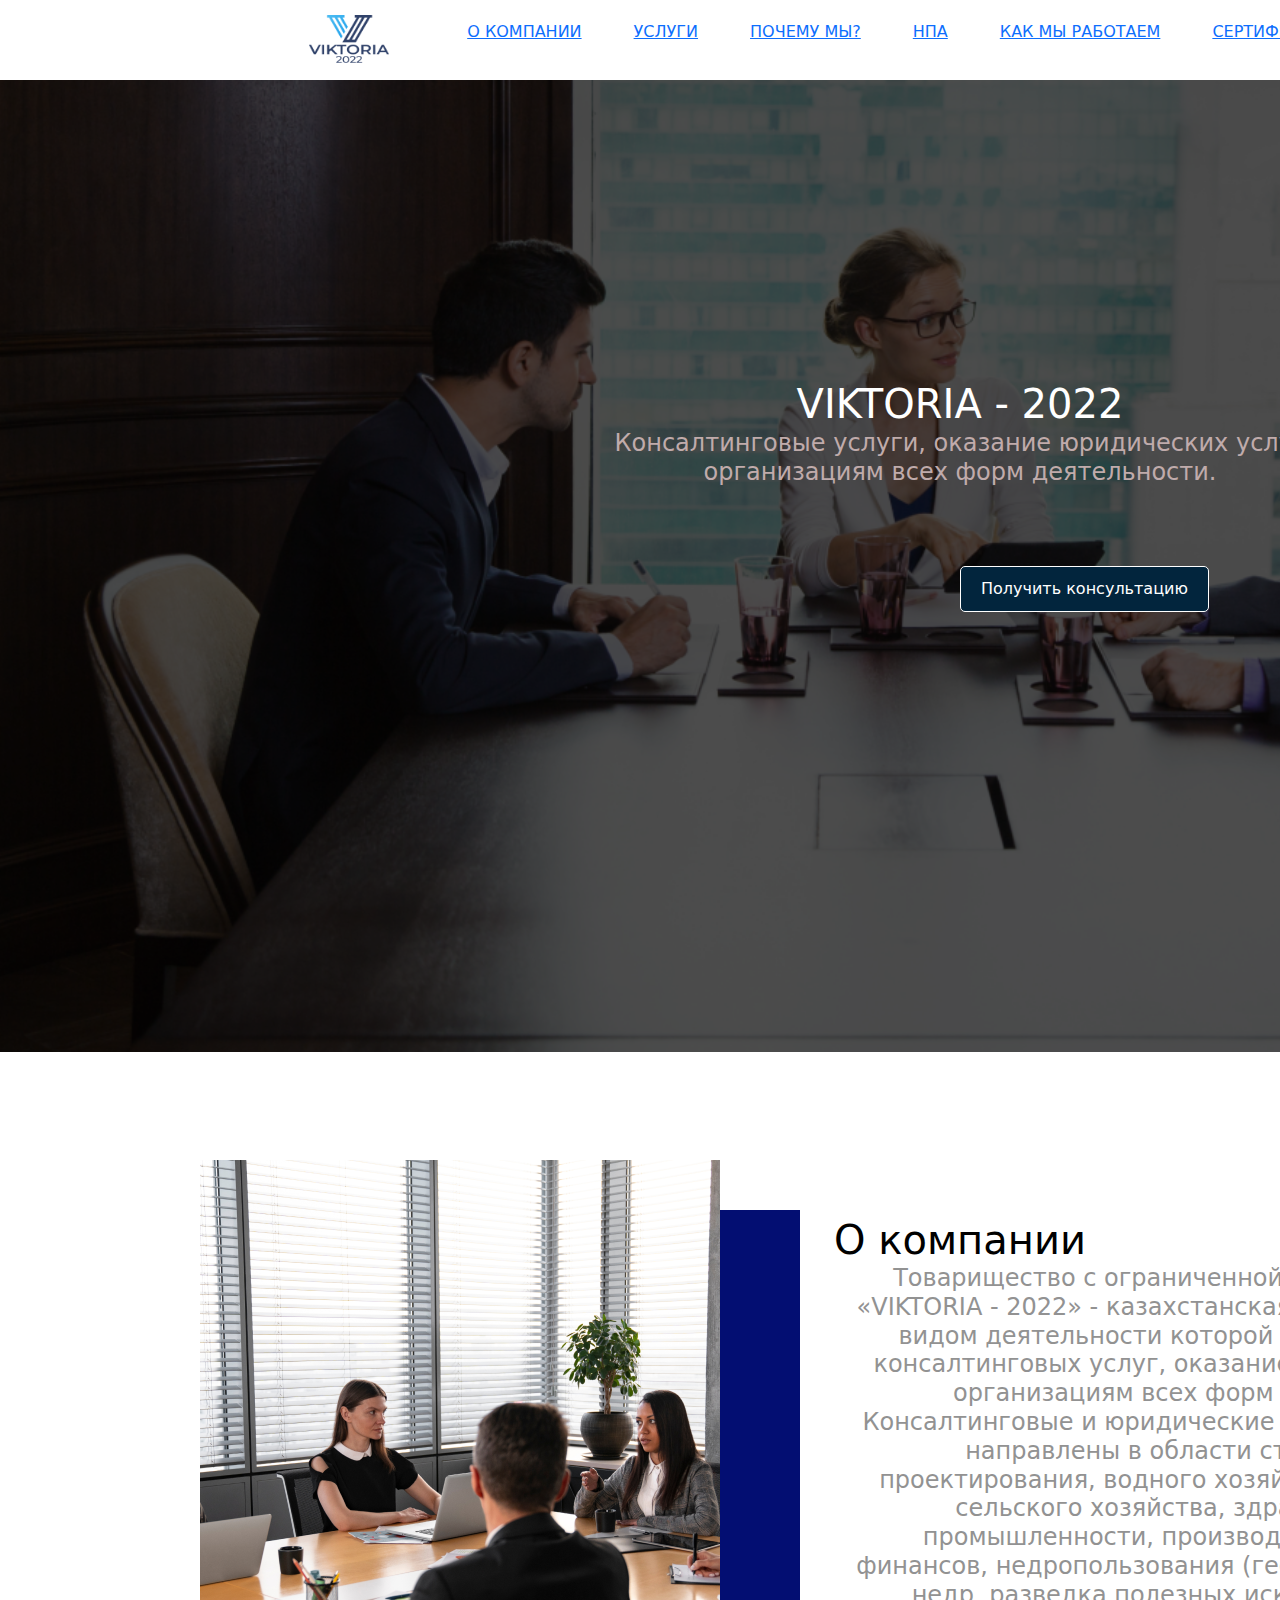
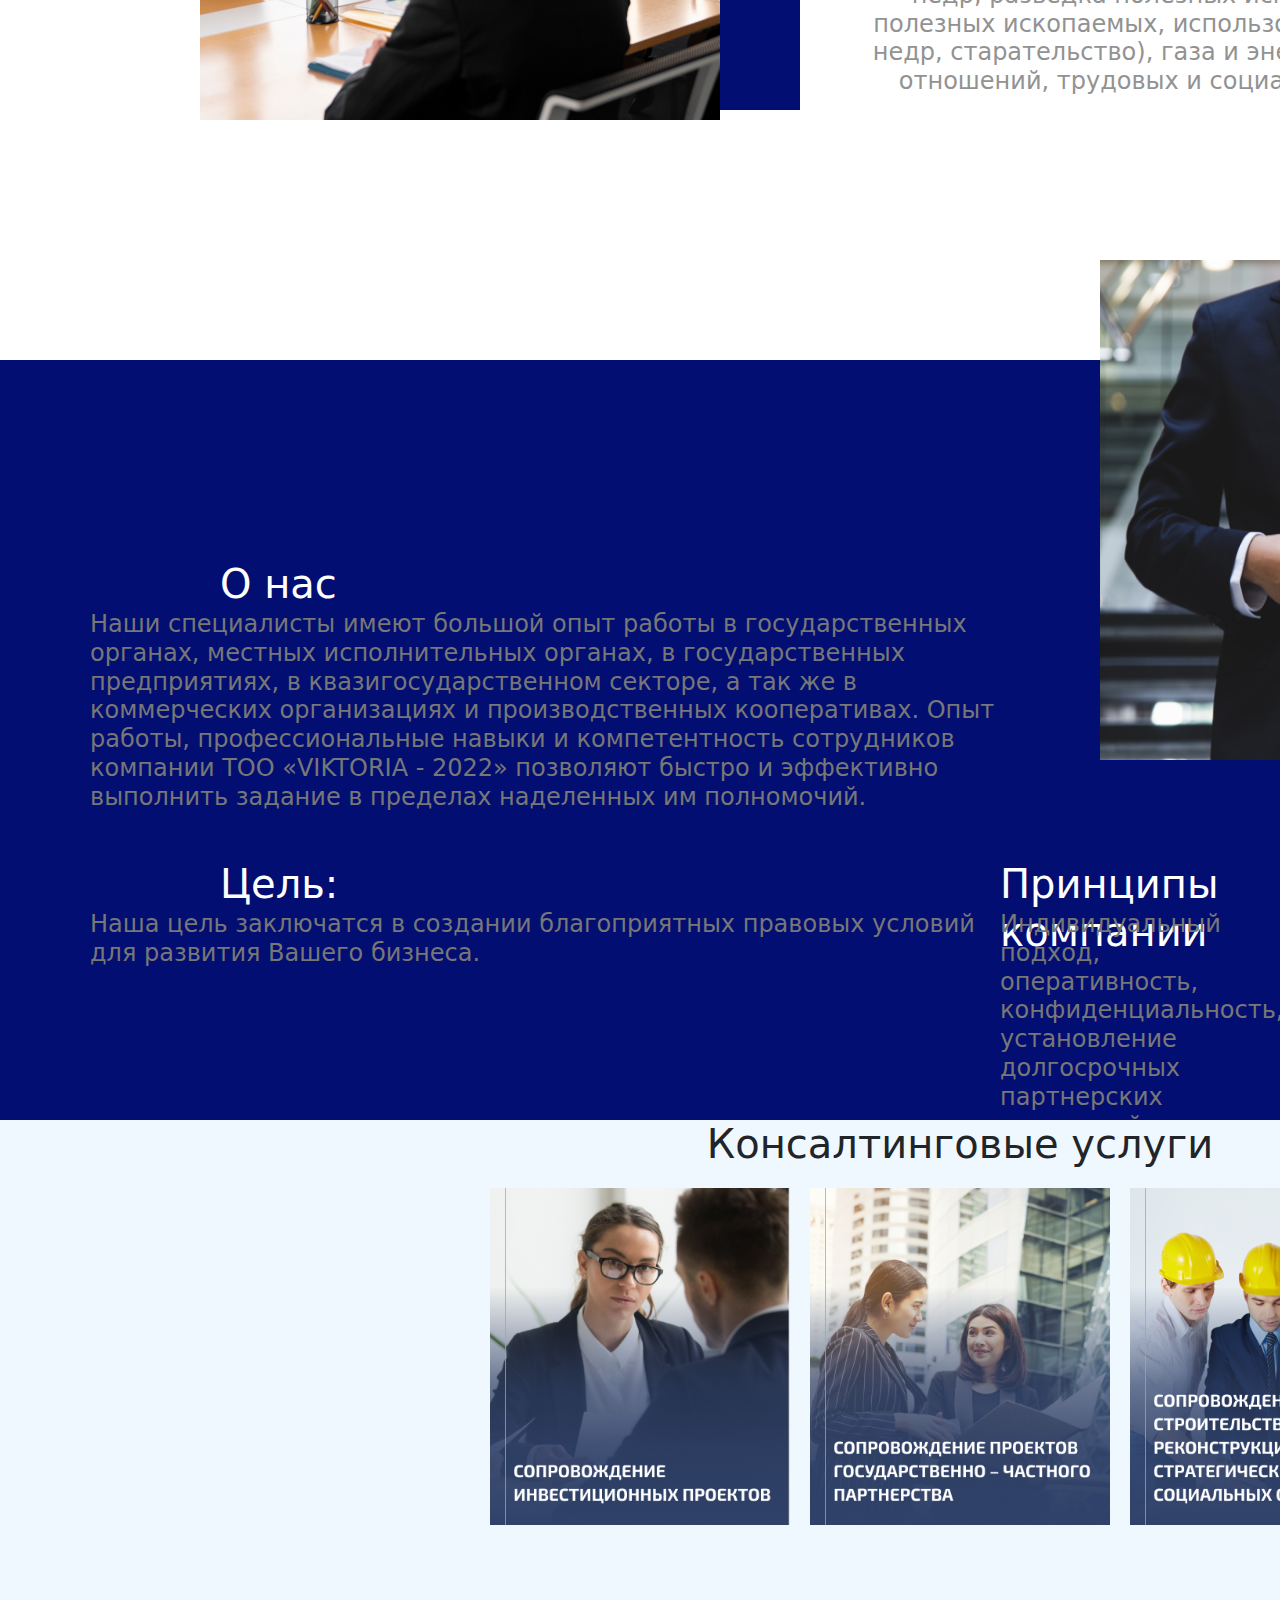
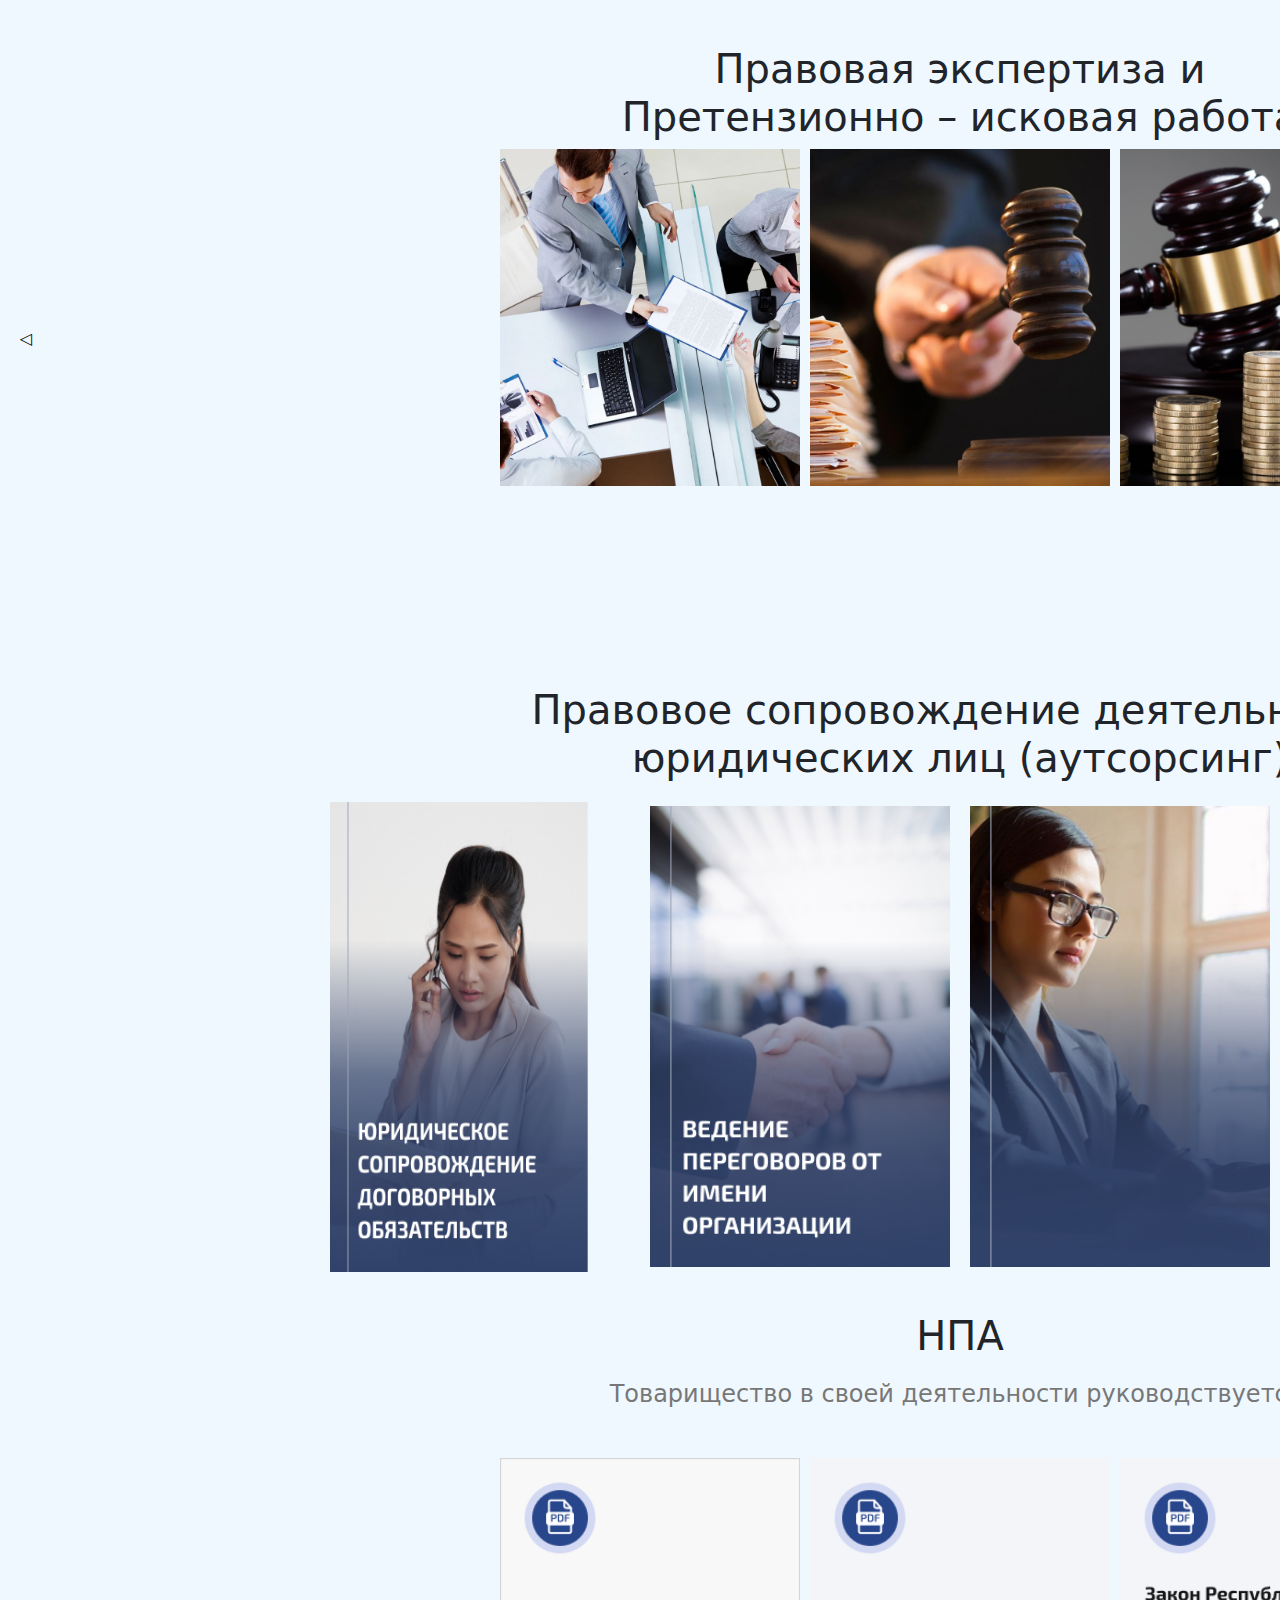
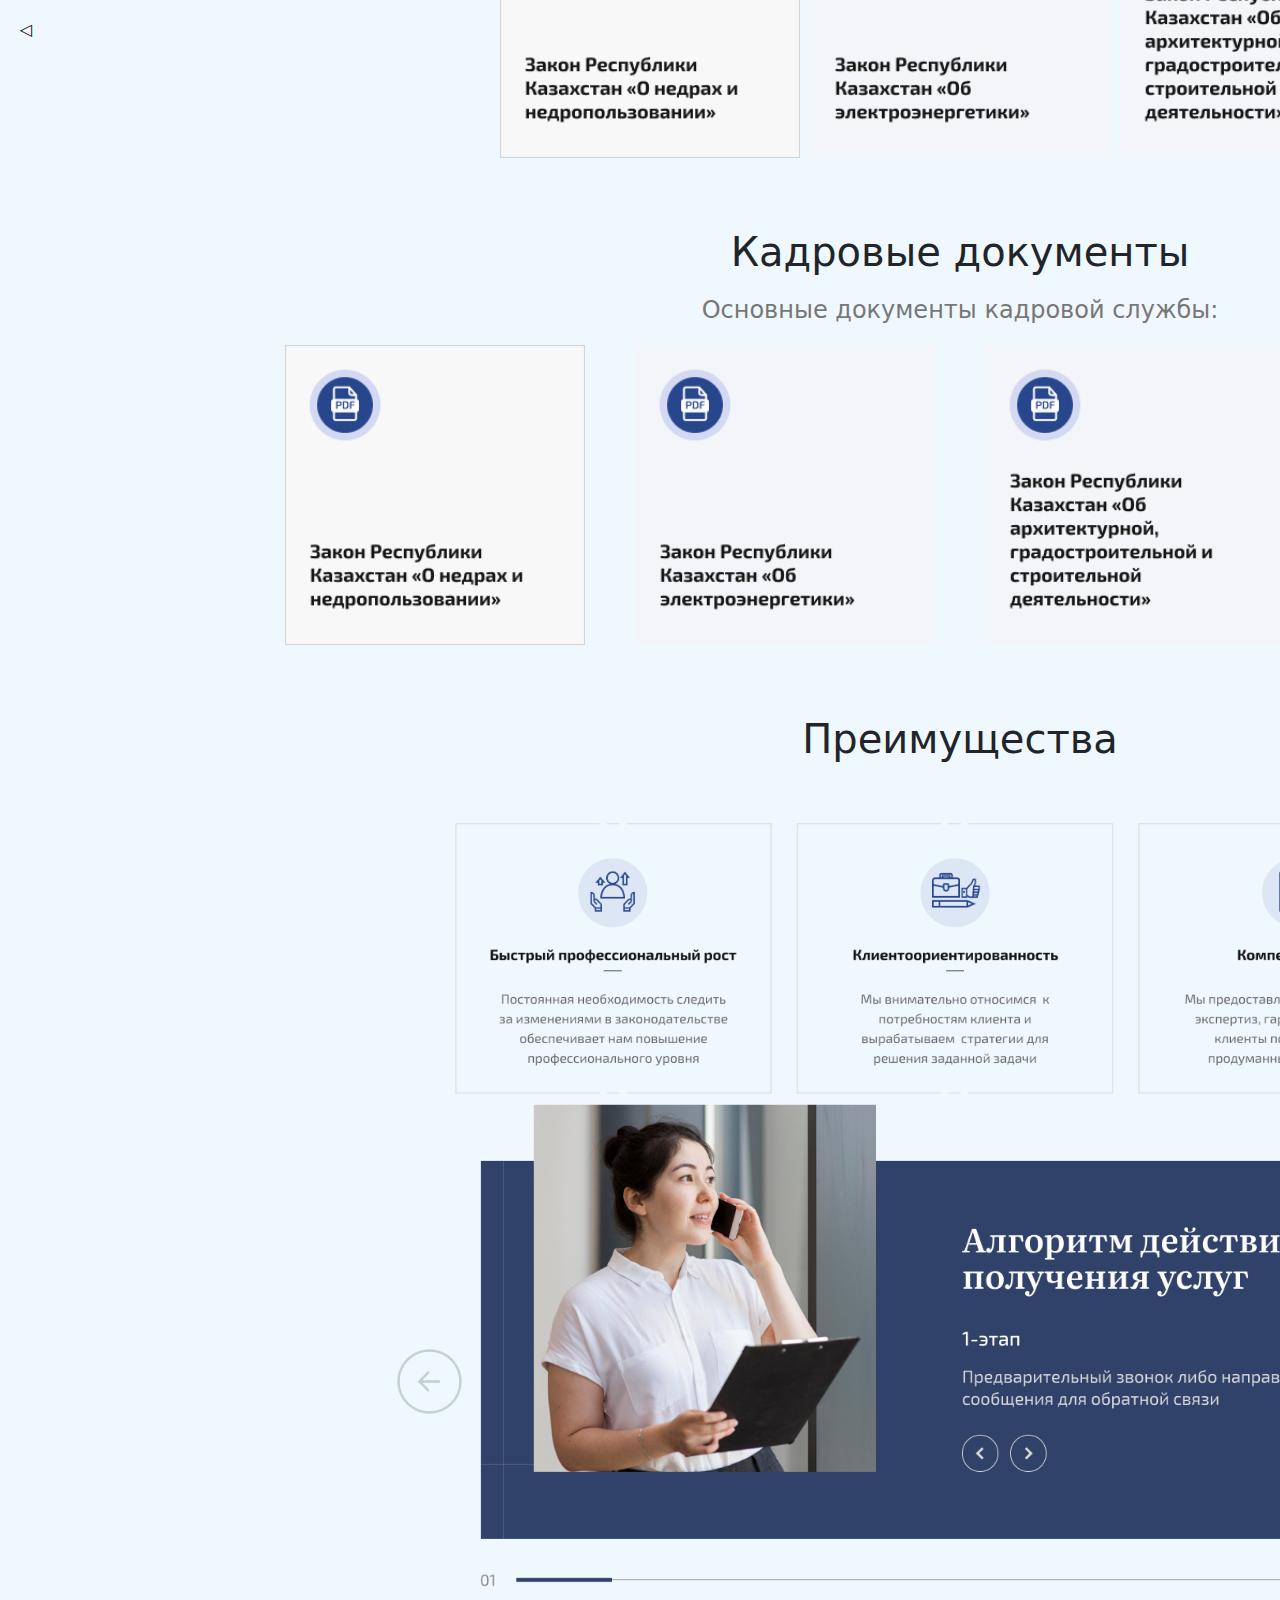
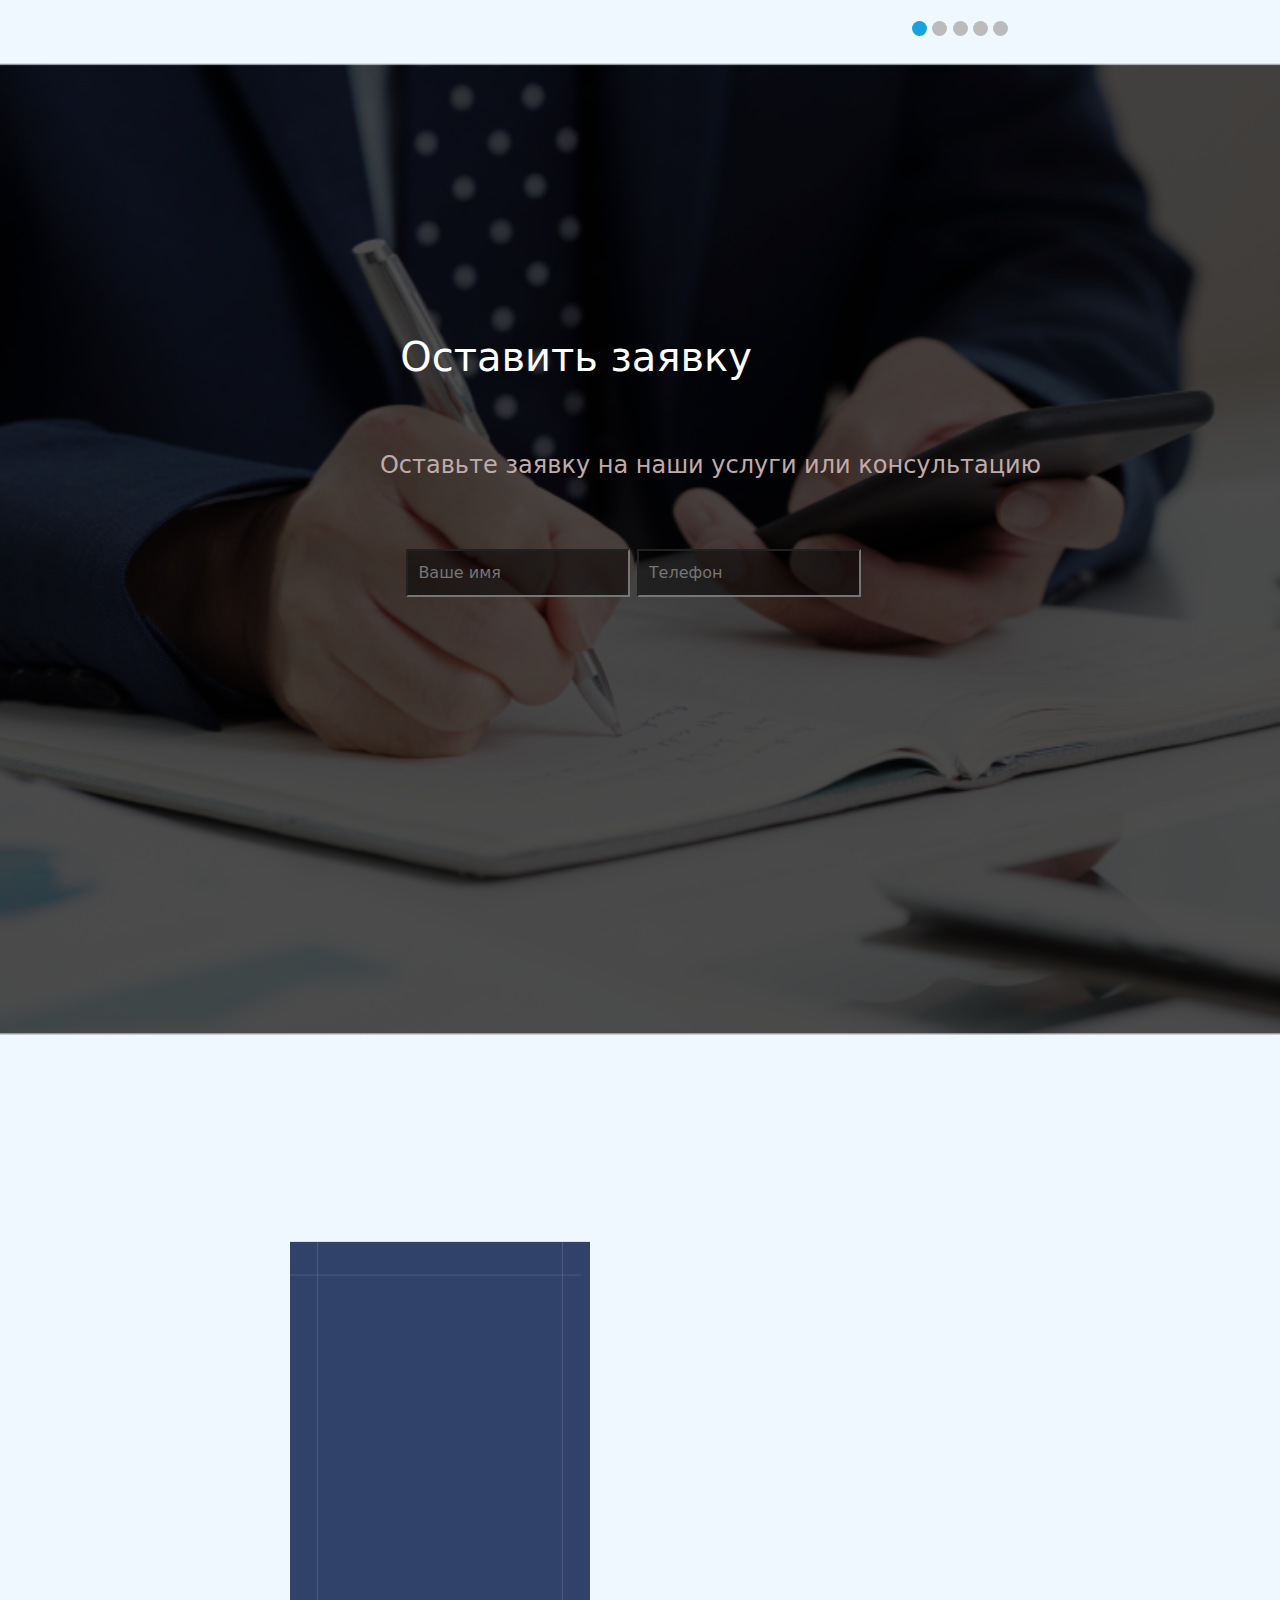
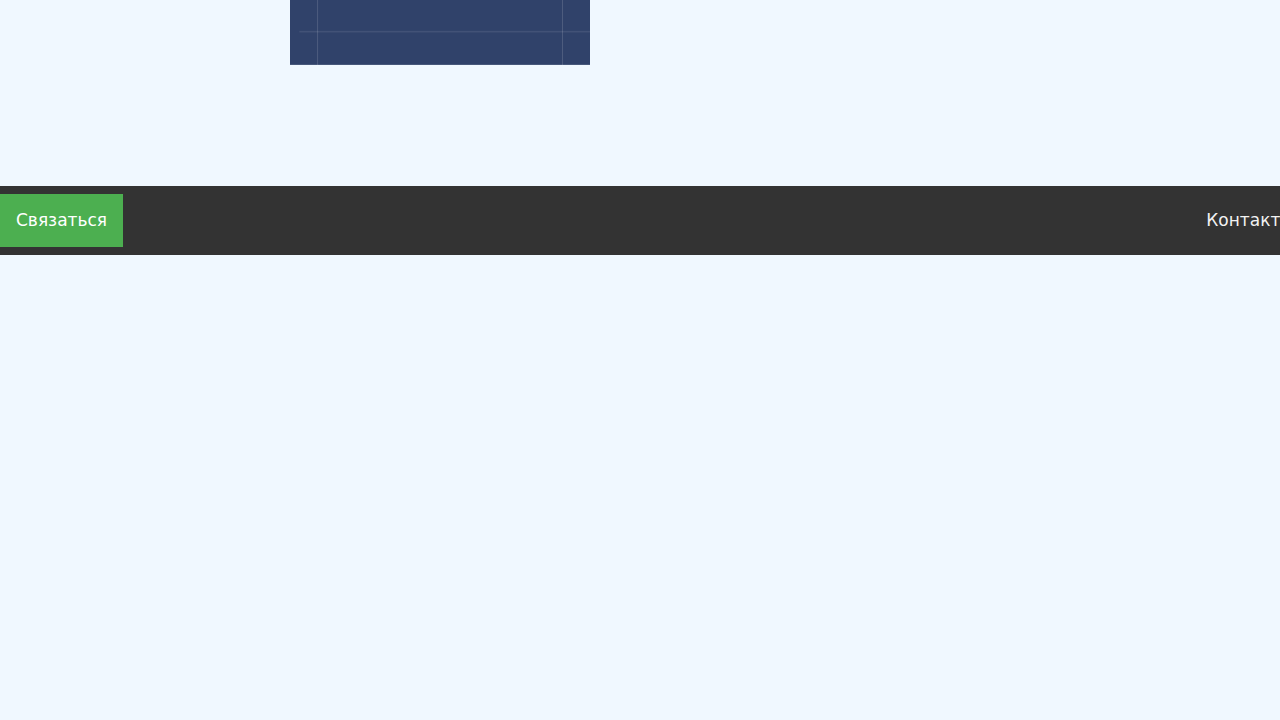
<file: index.html>
<!DOCTYPE html>
<html lang="en">
<head>
  <meta charset="UTF-8">
  <meta name="viewport" content="width=device-width, initial-scale=1.0">
  <link rel="stylesheet" href="style.css">
  <title>Your Website</title>
  <link rel="stylesheet" href="https://cdn.jsdelivr.net/npm/bootstrap@5.3.0/dist/css/bootstrap.min.css" integrity="sha384-btHjiZj5quOgDBwmJdZeVrAtJ6jKgckVyBE7/JL4pR7p0I1/KJrYGxOMo4Zr" crossorigin="anonymous">
  <script src="https://cdn.jsdelivr.net/npm/bootstrap@5.3.0/dist/js/bootstrap.bundle.min.js" integrity="sha384-gGLIqGZjFExZS9vzswbAEXK3AgvmM+5U6IIe5Z+3Cp12YYJ1nkkd1pxqF7dIj8z" crossorigin="anonymous"></script>


  
  <link href="https://cdn.jsdelivr.net/npm/bootstrap@5.3.0/dist/css/bootstrap.min.css" rel="stylesheet" integrity="...">

  <link href="https://cdn.jsdelivr.net/npm/bootstrap@5.3.2/dist/css/bootstrap.min.css" rel="stylesheet" integrity="sha384-T3c6CoIi6uLrA9TneNEoa7RxnatzjcDSCmG1MXxSR1GAsXEV/Dwwykc2MPK8M2HN" crossorigin="anonymous">
  <script src="https://cdn.jsdelivr.net/npm/bootstrap@5.3.2/dist/js/bootstrap.bundle.min.js" integrity="sha384-C6RzsynM9kWDrMNeT87bh95OGNyZPhcTNXj1NW7RuBCsyN/o0jlpcV8Qyq46cDfL" crossorigin="anonymous"></script>
</head>
<body>

  <div class="container1">
    <div class="wrapper">
<nav>
  <div class="logo">
    <img id="logotip" src="logo.png" alt="Your Logo">
  </div>
  <ul>
    <li><a href="index2.html">О КОМПАНИИ</a></li>
    <li><a href="#">УСЛУГИ</a></li>
    <li><a href="#">ПОЧЕМУ МЫ?</a></li>
    <li><a href="#">НПА</a></li>
    <li><a href="#">КАК МЫ РАБОТАЕМ</a></li>
    <li><a href="#">СЕРТИФИКАТЫ</a></li>
    <li><a href="#">ОТЗЫВЫ</a></li>
    <li><a href="#">КОНТАКТЫ</a></li>
  </ul>
</nav>



<div class="la">
    <h1 id="firsth1">VIKTORIA - 2022</h1>
    <h4 id="firsth4">Консалтинговые услуги, оказание юридических услуг <br> организациям всех форм деятельности. </h4>
    <div class="container">
        <button class="konsult" type="button">Получить консультацию</button>
    </div>
</div>


<div class="about">
    <div><h1 id="aboutcomp">О компании</h1>
    <h4 id="podrob">Товарищество с ограниченной ответственностью «VIKTORIA - 2022» - казахстанская компания, основным видом деятельности которой является оказание консалтинговых услуг, оказание юридических услуг организациям всех форм деятельности. 
        Консалтинговые и юридические услуги товарищества направлены в области строительства, проектирования, водного хозяйства, IT-технологий, сельского хозяйства, здравоохранения, промышленности, производства, экономики, финансов, недропользования (геологическое изучение недр, разведка полезных ископаемых, добыча полезных ископаемых, использование пространства недр, старательство), газа и энергетики, земельных отношений, трудовых и социальных отношений.</h4>
    </div>
    <div class="rectangle">
    </div>
    
    
</div>

<div class="target">
   <img id="kostum" src="3ph.png" alt="">
   <h1 id="aboutus">О нас</h1>
   <h4 id="ourspec">Наши специалисты имеют большой опыт работы в государственных <br> органах, местных исполнительных органах, в государственных <br> предприятиях, в квазигосударственном секторе, а так же в <br> коммерческих организациях и производственных кооперативах. Опыт <br> работы, профессиональные навыки и компетентность сотрудников <br> компании ТОО «VIKTORIA - 2022» позволяют быстро и эффективно <br> выполнить задание в пределах наделенных им полномочий.</h4>
   <h1 id="target"> Цель:</h1>
   <h4 id="nazn">Наша цель заключатся в создании благоприятных правовых условий <br> для развития Вашего бизнеса.</h4>
   <h1 id="princips">Принципы компании</h1>
   <h4 id="individ">Индивидуальный подход, оперативность, конфиденциальность, <br> установление долгосрочных партнерских отношений, <br> профессионализм являются основными принципами нашей компании.</h4>
  
  </div>

<div class="uslugi">
  <h1 id="uslugi">Консалтинговые услуги</h1>
  <div class="images">
  <img src="4ph.png" alt="">
  <img src="5ph.png" alt="">
  <img src="6ph.png" alt="">
</div>

<h1 id="prav">Правовая экспертиза и <br> Претензионно – исковая работа</h1>



<div class="carousel-container">
  <div class="carousel">
    <div class="slides">
      <div class="slide">
        <img src="7ph.png" alt="Image 1">
        <img src="8ph.png" alt="Image 2">
        <img src="9ph.png" alt="Image 3">
      </div>
      <div class="slide">
        <img src="19ph.png" alt="Image 4">
        <img src="10ph.png" alt="Image 5">
        <img src="11ph.png" alt="Image 6">
      </div>
      <div class="slide">
        <img src="12ph.png" alt="Image 7">
        <!-- Добавь еще одну картинку на этот слайд, если нужно -->
      </div>
    </div>
  </div>
  <button id="prevBtn">&#9665;</button>
  <button id="nextBtn">&#9655;</button>
</div>



<div class="outs">
  <h1 id="outs">Правовое сопровождение  деятельности <br> юридических лиц (аутсорсинг)</h1>

  <div class="images2">
  <img src="1фот.png" alt="" height="470px" width="1300">
  <img src="2фот.png" alt="">
  <img src="3фот.png" alt="">
  <img src="4фот.png" alt="">
</div>



<div class="npa">
  <h1 id="npa">НПА</h1>
  <h4 id="tovar">Товарищество в своей деятельности руководствуется:</h4>
</div>



<div class="carousel-container1">
  <div class="carousel1">
    <div class="slides1">
      <div class="slide1">
        <img src="zakon1.png" alt="Image 1">
        <img src="zakon2.png" alt="Image 2">
        <img src="zakon3.png" alt="Image 3">
      </div>
      <div class="slide1">
        <img src="zakon4.png" alt="Image 4">
        <img src="zakon5.png" alt="Image 5">
        <img src="zakon1.png" alt="Image 6">
      </div>
      <div class="slide1">
        <img src="zakon2.png" alt="Image 7">
        <img src="zakon3.png" alt="Image 8">
        <img src="zakon4.png" alt="Image 9">
      </div>
    </div>
  </div>
  <button id="prevBtn1">&#9665;</button>
  <button id="nextBtn1">&#9655;</button>
</div>


<div class="kadr">
  <h1 id="kadr">Кадровые документы</h1>
  <h4 id="docs">Основные документы кадровой службы:</h4>
  <div class="images3">
  <img src="zakon1.png" alt="">
  <img src="zakon2.png" alt="">
  <img src="zakon3.png" alt="">
  <img src="zakon4.png" alt="">
  </div>
</div>


<div class="resp">
  <h1 id="resp">Преимущества</h1>
  <div class="images4">
  <img src="resp.png" alt="">
  </div>
</div>



<div class="all">
  <input checked type="radio" name="respond" id="desktop">
    <article id="slider">
        <input checked type="radio" name="slider" id="switch1">
        <input type="radio" name="slider" id="switch2">
        <input type="radio" name="slider" id="switch3">
        <input type="radio" name="slider" id="switch4">
        <input type="radio" name="slider" id="switch5">
      <div id="slides">
        <div id="overflow">
          <div class="image">
            <article><img src="car1.png"></article>
            <article><img src="car2.png"></article>
            <article><img src="car3.png"></article>
            <article><img src="car4.png"></article>
            <article><img src="car5.png"></article>
          </div>
        </div>
      </div>
      <div id="controls">
        <label for="switch1"></label>
        <label for="switch2"></label>
        <label for="switch3"></label>
        <label for="switch4"></label>
        <label for="switch5"></label>
      </div>
      <div id="active">
        <label for="switch1"></label>
        <label for="switch2"></label>
        <label for="switch3"></label>
        <label for="switch4"></label>
        <label for="switch5"></label>
      </div>
    </article>
</div>

<div class="zayava">
    <h1 id="zayava">Оставить заявку</h1>
    <h4 id="zayava1">Оставьте заявку на наши услуги или консультацию</h4>
    <div class="input-container">
    <input id="inp" type="text" placeholder="Ваше имя">
    <input id="inp1" type="text" placeholder="Телефон">

    


  </div>
</div>


<div class="map">
  <h1 class="fin">Контакты</h1>
  <div class="map-content">
    <img id="con" src="focar11.png" alt="">
    <iframe src="https://www.google.com/maps/embed?pb=!1m18!1m12!1m3!1d80084.43394958526!2d71.43909529135465!3d51.15201597996688!2m3!1f0!2f0!3f0!3m2!1i1024!2i768!4f13.1!3m3!1m2!1s0x4245819dcdcb5ac1%3A0x9821fc30120f6b95!2z0YPQuy4g0JPQsNCx0LjRgtCwINCc0YPRgdGA0LXQv9C-0LLQsCAxNdCwLCDQkNGB0YLQsNC90LAgMDIwMDAw!5e0!3m2!1sru!2skz!4v1701429565923!5m2!1sru!2skz" width="600" height="450" style="border:0;" allowfullscreen="" loading="lazy" referrerpolicy="no-referrer-when-downgrade"></iframe>
  </div>
</div>
</div>


<div class="navbar">
  <a href="" class="active">Связаться</a>
    <a href=""></a><a href="">Контакты</a>
    <a href="">Услуги</a>
  </a>
</div>
<script src="script.js"></script>
</div>

</body>
</html>
</file>
<file: style.css>
body {
  
    margin: 0;
    font-family: Arial, sans-serif;
  }
  
  nav {
    position: relative;
    background-color: #ffffff;
    overflow: hidden;
    display: flex;
    justify-content: center; /* Центрирование по горизонтали */
    align-items: center; /* Центрирование по вертикали */
    height: 80px; /* Установим высоту навигационной панели (можешь изменить по своему усмотрению) */
  }
  
  ul {
    list-style-type: none;
    margin: 10px 0 0 0; /* Отступ сверху */
    padding: 0;
    overflow: hidden;
    display: flex; /* Используем flexbox для выравнивания элементов по центру */
  }
  
  li {
    margin: 0 10px; /* Добавим небольшие отступы между кнопками */
  }
  
  a {
    display: block;
    color: black; /* Изменим цвет текста на черный, так как фон теперь белый */
    text-align: center;
    padding: 14px 16px;
    text-decoration: none;
  }
  
  a:hover {
    background-color: #cacaca;
    color: black;
  }

  .container1{
  }
  .wrapper {
    margin: 0 auto;
    width: 1920px;
  }
  
  #logotip {
    height: 50px; 
    margin: 20px; 
    width: 80px;
  }

  
  

  .la {
    position: relative;

    height: 1080px;
    margin: 0;
     /* Добавим это, чтобы скрыть часть псевдоэлемента, выходящего за границы .la */
}

.la::before {
    content: '';
    position: absolute;
    top: 0;
    left: 0;
    width: 100%;
    height: 90%;
    background: url('1ph.png') center top / cover no-repeat; /* Используем тот же фон для псевдоэлемента */
    filter: brightness(0.3); /* Изменение яркости только для псевдоэлемента */
    z-index: 1;
}

#firsth1 {
    position: absolute;
    top: 30%;
    left: 50%;
    transform: translate(-50%, -50%);
    text-align: center;
    color: white;
    z-index: 2;
}

#firsth4{
    position: absolute;
    top: 35%;
    left: 50%;
    transform: translate(-50%, -50%);
    text-align: center;
    color: rgb(192, 171, 171);
    z-index: 2;
}

.konsult {
    display: inline-block;
    padding: 10px 20px;
    background-color: #02253d; /* Цвет фона кнопки */
    color: #ffffff; /* Цвет текста кнопки */
    text-decoration: none;
    border: 1px solid white;
    border-radius: 5px;
    cursor: pointer;
    font-size: 16px;
}

.container{
    position: absolute;
    top: 45%;
    left: 50%;
    transform: translate(-50%, -50%);
    text-align: center;
    color: rgb(192, 171, 171);
    z-index: 2;
}
.about {
  flex: 1;
    position: relative;

    height: 800px;
    background-image: url('2ph.png');
    background-repeat: no-repeat;
    background-position: 200px 0px;
    
}

.rectangle {
    position: absolute;
    top: 50px; /* Расположение сверху в пикселях */
    left: 400px; /* Расположение слева в пикселях */
    width: 400px;
    height: 500px;
    background-color: #030e72; /* Цвет прямоугольника */
    z-index: -1; /* Чтобы прямоугольник был над фоном */
}


#aboutcomp{
    position: absolute;
    top: 10%;
    left: 50%;
    transform: translate(-50%, -50%);
    text-align: center;
    color: rgb(0, 0, 0);
    z-index: 2;
}

#podrob{
    position: absolute;
    top: 40%;
    left: 63%;
    transform: translate(-50%, -50%);
    text-align: center;
    color: rgb(146, 146, 146);
    z-index: 2;
}

.target{
    background-color: #030e72;

    height: 760px;
    display: flex;
}
#kostum{
  position: relative;
  top: -100px; /* Расположение сверху в пикселях */
  left: 1100px;
  width: 500px; /* Устанавливаем максимальную ширину для картинки */
  height: 500px;
}

#aboutus{
  position: absolute; /* Используем absolute positioning */
  margin-top: 200px;
  margin-left: 220px;
  color: #ffffff;
}
#ourspec {
  position: absolute; /* Используем absolute positioning */
  margin-top: 250px;
  margin-left: 90px;
  color: #777777;
}

#target{
  position: absolute; /* Используем absolute positioning */
  margin-top: 500px;
  margin-left: 220px;
  color: #ffffff;
}
#nazn {
  position: absolute; /* Используем absolute positioning */
  margin-top: 550px;
  margin-left: 90px;
  color: #777777;
}

#princips{
  position: absolute; /* Используем absolute positioning */
  margin-top: 500px;
  margin-left: 1000px;
  color: #ffffff;
}
#individ {
  position: absolute; /* Используем absolute positioning */
  margin-top: 550px;
  margin-left: 1000px;
  color: #777777;
}

.uslugi {
  background-repeat: no-repeat;
  background-color: aliceblue;
  position: relative;
  flex-direction: column; /* Расположение дочерних элементов в столбец */
  align-items: center; /* Выравнивание по центру по горизонтали */

  height: 6000px; 

}

#uslugi {
  text-align: center; /* Центрирование текста */
}

.images {
  margin-top: 20px;
  display: flex;
  justify-content: center;
  align-items: center;
}

.images img {
  margin: 0 10px;  
}

#prav{
  margin-top: 120px;
  text-align: center;
}


.carousel-container {
  position: relative;
}

.carousel {
  overflow: hidden;
  width: 920px; /* Ширина карусели (300 * 3 + 10 * 2) */
  margin: 0 auto;
}

.slides {
  display: flex;
  width: 4500px; /* Ширина слайдов (300 * 3 * 5 + 10 * 2 * 4) */
  transition: transform 0.5s ease-in-out;
}

.slide {
  display: flex;
}

img {
  width: 300px; /* Ширина изображения */
  margin-right: 10px; /* Расстояние между изображениями */
}

button {
  position: absolute;
  top: 50%;
  padding: 10px;
  cursor: pointer;
  font-size: 20px;
  background: none;
  border: none;
}

#prevBtn {
  left: 10px;
}

#nextBtn {
  right: 10px;
}


.outs {
  flex-direction: column; /* Расположение дочерних элементов в столбец */
  align-items: center; /* Выравнивание по центру по горизонтали */
  justify-content: center; /* Выравнивание по центру по вертикали */
  height: 300px; 
  margin-top: 200px;
}

#outs {
  text-align: center; /* Центрирование текста */
}

.images2 {
  margin-top: 20px;
  display: flex;
  justify-content: center;
  align-items: center;
}

.images2 img {
  margin: 0 10px;  
}


#npa{
  margin-top: 40px;
  text-align: center;
}

#tovar{
  margin-top: 20px;
  text-align: center;
  color: #777777;
}

.carousel-container1 {
  position: relative;
  margin-top: 50px;
}

.carousel1 {
  overflow: hidden;
  width: 920px; /* Ширина карусели (300 * 3 + 10 * 2) */
  margin: 0 auto;
}

.slides1 {
  display: flex;
  width: 4500px; /* Ширина слайдов (300 * 3 * 5 + 10 * 2 * 4) */
  transition: transform 0.5s ease-in-out;
}

.slide1 {
  display: flex;
}

img {
  width: 300px; /* Ширина изображения */
  margin-right: 10px; /* Расстояние между изображениями */
}

button {
  position: absolute;
  top: 50%;
  padding: 10px;
  cursor: pointer;
  font-size: 20px;
  background: none;
  border: none;
}

#prevBtn1 {
  left: 10px;
}

#nextBtn1 {
  right: 10px;
}


#kadr{
  margin-top: 70px;
  text-align: center;
}

#docs{
  margin-top: 20px;
  text-align: center;
  color: #777777;
}

.images3 {
  margin-top: 20px;
  display: flex;
  justify-content: center;
  align-items: center;
}

.images3 img {
  margin: 0 25px;  
}


#resp{
  margin-top: 70px;
  text-align: center;
}

.images4{
  margin-top: 60px;
  display: flex;
  justify-content: center;
  align-items: center;

}

.images4 img{
  width: 1000px;

}

#slider { /*положение слайдера*/
  position: relative;
text-align: center;
  top: 10px;
}

#slider{ /*центровка слайдера*/
margin: 0 auto;
}

#slides article{ /*все изображения справа друг от доруга*/
width: 20%;
float: left;
}

#slides .image{ /*устанавливает общий размер блока с изображениями*/
width: 500%;
line-height: 0;
}

#overflow{ /*сркывает все, что находится за пределами этого блока*/
width: 100%;
overflow: hidden;
}

article img{ /*размер изображений слайдера*/
width: 100%;
}

#desktop:checked ~ #slider{ /*размер всего слайдера*/
max-width: 960px; /*максимальнная длинна*/
}

/*настройка переключения и положения для левой стрелки*/
/*если свич1-5 активны, то идет обращение к лейблу из блока с id контролс*/
#switch1:checked ~ #controls label:nth-child(5), 
#switch2:checked ~ #controls label:nth-child(1),
#switch3:checked ~ #controls label:nth-child(2),
#switch4:checked ~ #controls label:nth-child(3),
#switch5:checked ~ #controls label:nth-child(4){
background: url('prev.png') no-repeat; /*заливка фона картинкой без повторений*/
float: left;
margin: 0 0 0 -84px; /*сдвиг влево*/
display: block;
height: 68px;
width: 68px;
}

/*настройка переключения и положения для правой стрелки*/
#switch1:checked ~ #controls label:nth-child(2), 
#switch2:checked ~ #controls label:nth-child(3),
#switch3:checked ~ #controls label:nth-child(4),
#switch4:checked ~ #controls label:nth-child(5),
#switch5:checked ~ #controls label:nth-child(1){
background: url('next.png') no-repeat; /*заливка фона картинкой без повторений*/
float: right;
margin: 0 -84px 0 0; /*сдвиг вправо*/
display: block;
height: 68px;
width: 68px;
}

label, a{ /*при наведении на стрелки или переключатели - курсор изменится*/
cursor: pointer;
}

.all input{ /*скрывает стандартные инпуты (чекбоксы) на странице*/
display: none;
}

/*позиция изображения при активации переключателя*/
#switch1:checked ~ #slides .image{
margin-left: 0;
}

#switch2:checked ~ #slides .image{
margin-left: -100%;
}

#switch3:checked ~ #slides .image{
margin-left: -200%;
}

#switch4:checked ~ #slides .image{
margin-left: -300%;
}

#switch5:checked ~ #slides .image{
margin-left: -400%;
}

#controls{ /*положение блока всех управляющих элементов*/
margin: -25% 0 0 0;
width: 100%;
height: 50px;
}

#active label{ /*стиль отдельного переключателя*/
border-radius: 10px; /*скругление углов*/
display: inline-block; /*расположение в строку*/
width: 15px;
height: 15px;
background: #bbb;
}

#active{ /*расположение блока с переключателями*/
margin: 23% 0 0;
text-align: center;
}

#active label:hover{ /*поведение чекбокса при наведении*/
background: #76c8ff;
border-color: #777 !important; /*выполнение в любом случае*/
}

/*цвет активного лейбла при активации чекбокса*/
#switch1:checked ~ #active label:nth-child(1),
#switch2:checked ~ #active label:nth-child(2),
#switch3:checked ~ #active label:nth-child(3),
#switch4:checked ~ #active label:nth-child(4),
#switch5:checked ~ #active label:nth-child(5){
background: #18a3dd;
border-color: #18a3dd !important;
}

#slides .image{ /*анимация пролистывания изображений*/
transition: all 800ms cubic-bezier(0.770, 0.000, 0.175, 1.000);
}

#controls label:hover{ /*прозрачность стрелок при наведении*/
opacity: 0.6;
}

#controls label{ /*прозрачность стрелок при отводе курсора*/
transition: opacity 0.2s ease-out;
}






.zayava {
  position: relative;

  height: 1080px;
  margin: 0;
   /* Добавим это, чтобы скрыть часть псевдоэлемента, выходящего за границы .la */
}

.zayava::before {
  margin: 0px;
  content: '';
  position: absolute;
  top: 30px;
  left: 0;
  width: 100%;
  height: 90%;
  background: url('Black.png') center top / cover no-repeat; /* Используем тот же фон для псевдоэлемента */
  filter: brightness(0.3); /* Изменение яркости только для псевдоэлемента */
  z-index: 1;
}

#zayava {
  position: absolute;
  top: 30%;
  left: 30%;
  transform: translate(-50%, -50%);
  text-align: center;
  color: white;
  z-index: 2;
}

#zayava1{
  position: absolute;
  top: 40%;
  left: 37%;
  transform: translate(-50%, -50%);
  text-align: center;
  color: rgb(192, 171, 171);
  z-index: 2;
}

#inp{
  position: absolute; /* Абсолютное позиционирование относительно блока .zayava */
  top: 50%; /* Увеличьте это значение, чтобы опустить #inp ниже #zayava1 */
  left: 27%;
  transform: translate(-50%, -50%);
  z-index: 3;
  background-color: rgba(0, 0, 0, 0.5); /* Задайте цвет фона с нужной прозрачностью */
  padding: 10px; /* Добавьте отступы, если нужно */
  color: white; /* Установите цвет текста */
}
#inp1{
  position: absolute; /* Абсолютное позиционирование относительно блока .zayava */
  top: 50%; /* Увеличьте это значение, чтобы опустить #inp ниже #zayava1 */
  left: 39%;
  transform: translate(-50%, -50%);
  z-index: 3;
  background-color: rgba(0, 0, 0, 0.5); /* Задайте цвет фона с нужной прозрачностью */
  padding: 10px; /* Добавьте отступы, если нужно */
  color: white; /* Установите цвет текста */
}

.map{
  width: 100%;
  height: 100%;
  display: flex;
  justify-content: center;
  align-items: center;
  flex-direction: column;
}

iframe{
  width: 80vw;
  height: 60vh;
}


.fin{
  top: 0;
  left: 60%;

}


.navbar {
  background-color: #333;
  overflow: hidden;
  position: fixed;
  bottom: -4000px;
  width: 100%;
}

/* Style the links inside the navigation bar */
.navbar a {
  float: left;
  display: block;
  color: #f2f2f2;
  text-align: center;
  padding: 14px 16px;
  text-decoration: none;
  font-size: 17px;
}

/* Change the color of links on hover */
.navbar a:hover {
  background-color: #ddd;
  color: black;
}

/* Add a color to the active/current link */
.navbar a.active {
  background-color: #4CAF50;
  color: white;
}
</file>
